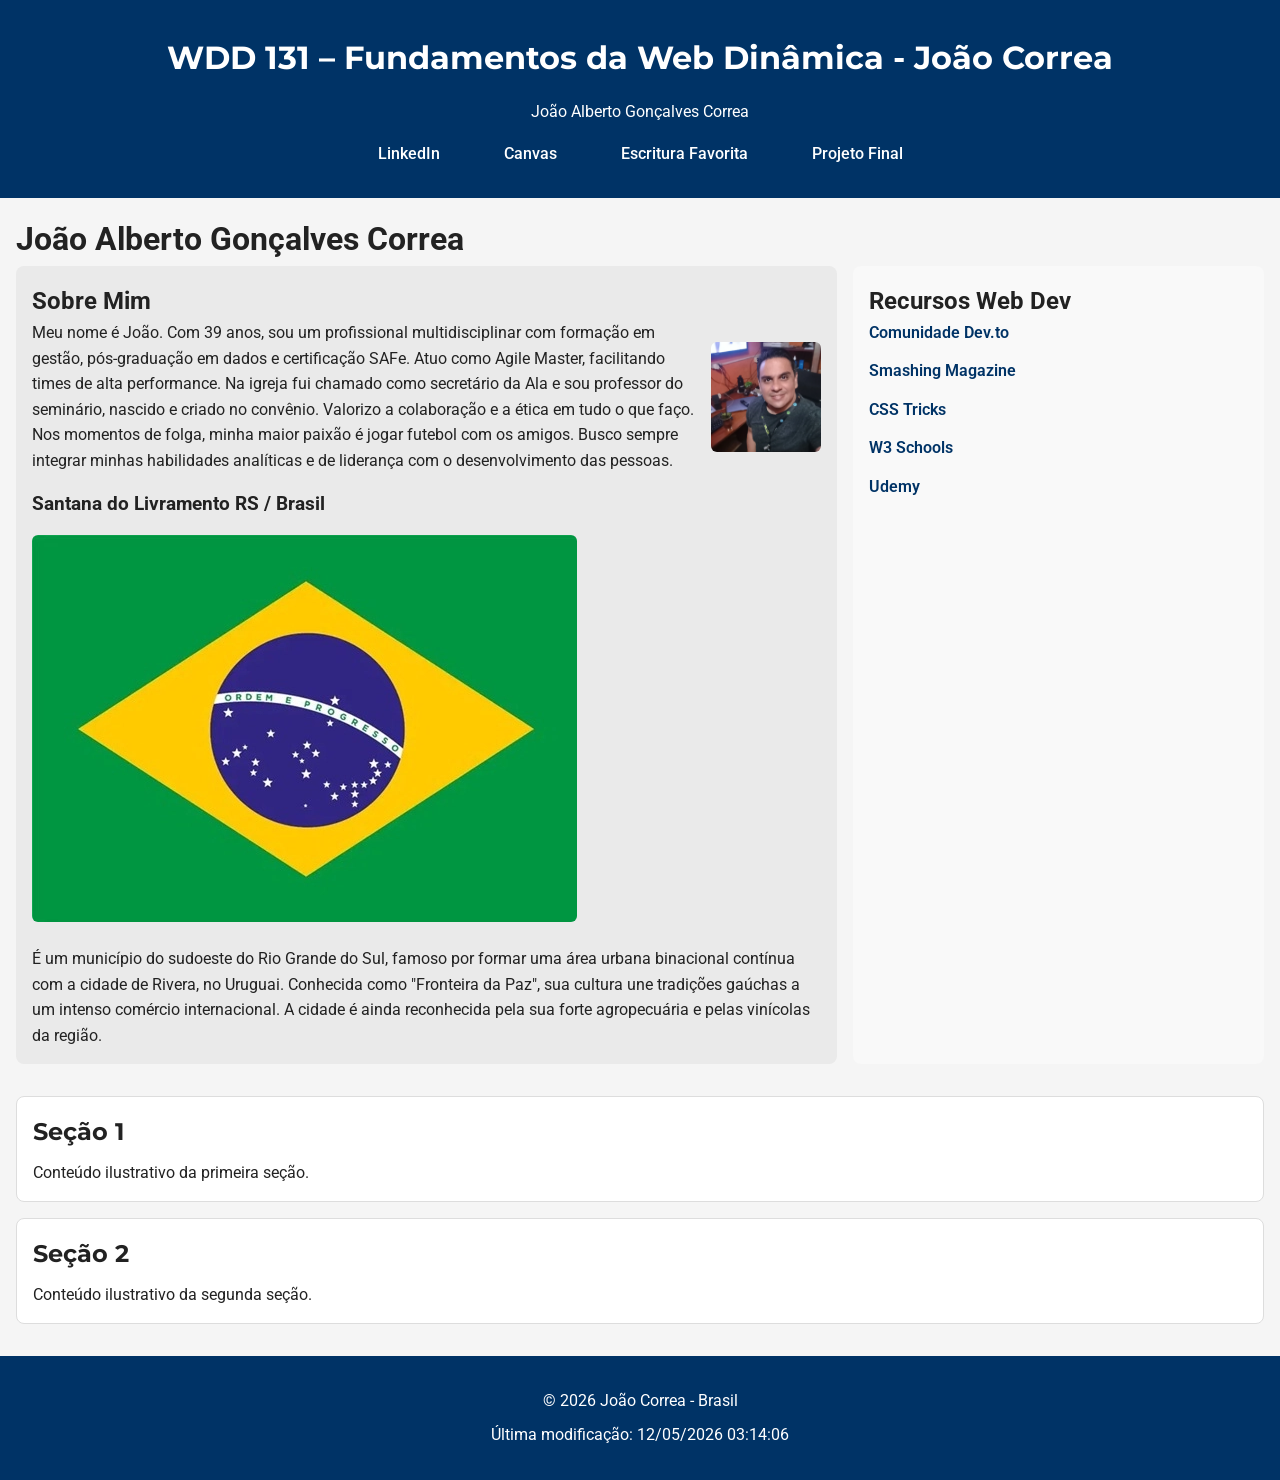
<file: index.html>
<!DOCTYPE html>
<html lang="pt-BR">
<head>
    <meta charset="UTF-8">
    <meta name="viewport" content="width=device-width, initial-scale=1.0">
    <title>WDD 131 – Fundamentos da Web Dinâmica - João Correa</title>
    <meta name="description" content="WDD 131 – Fundamentos da Web Dinâmica. João. Página com resumo, palavras-chave sobre HTML, CSS, JavaScript e fundamentos da web dinâmica.">
    <meta name="author" content="João Correa">

    <!-- Google Fonts (correto, sem @import) -->
    <link rel="preconnect" href="https://fonts.googleapis.com">
    <link rel="preconnect" href="https://fonts.gstatic.com" crossorigin>
    <link href="https://fonts.googleapis.com/css2?family=Montserrat:wght@400;700&family=Roboto:wght@300;400;700&display=swap" rel="stylesheet">

    <link rel="stylesheet" href="estilos/base.css">
    <script src="scripts/obterdatas.js" defer></script>
</head>
<body>
    <header>
        <h1>
            <span id="course-title">WDD 131 – Fundamentos da Web Dinâmica - João Correa</span>
        </h1>
        <span>João Alberto Gonçalves Correa</span>
        <nav>
            <ul>
                <li><a href="https://www.linkedin.com">LinkedIn</a></li>
                <li><a href="https://byupw.instructure.com/">Canvas</a></li>
                <li><a href="https://www.churchofjesuschrist.org/study/scriptures/bofm/1-ne/3?lang=por&id=p7#p7">Escritura Favorita</a></li>
                <li><a href="#">Projeto Final</a></li>
            </ul>
        </nav>
    </header>

    <main>
        <!-- único h1 dentro do main -->
        <h1>João Alberto Gonçalves Correa</h1>

        <div class="container">
            <!-- Coluna esquerda -->
            <aside class="sidebar-left">
                <h2>Sobre Mim</h2>
                <div class="perfil">
                    <p>Meu nome é João. Com 39 anos, sou um profissional multidisciplinar com formação em gestão, pós-graduação em dados e certificação SAFe.
                        Atuo como Agile Master, facilitando times de alta performance.
                        Na igreja fui chamado como secretário da Ala e sou professor do seminário, nascido e criado no convênio.
                        Valorizo a colaboração e a ética em tudo o que faço.
                        Nos momentos de folga, minha maior paixão é jogar futebol com os amigos.
                        Busco sempre integrar minhas habilidades analíticas e de liderança com o desenvolvimento das pessoas.</p>
                    <img src="imagens/joao.webp" alt="Foto de João">
                </div>

                <h3>Santana do Livramento RS / Brasil</h3>
                <img src="imagens/brasil.webp" alt="Bandeira do meu país">
                <p>É um município do sudoeste do Rio Grande do Sul, famoso por formar uma área urbana binacional contínua com a cidade de Rivera, no Uruguai.
                    Conhecida como "Fronteira da Paz", sua cultura une tradições gaúchas a um intenso comércio internacional.
                    A cidade é ainda reconhecida pela sua forte agropecuária e pelas vinícolas da região.</p>
            </aside>

            <!-- Coluna direita -->
            <aside class="sidebar-right">
                <h2>Recursos Web Dev</h2>
                <ul>
                    <li><a href="https://dev.to">Comunidade Dev.to</a></li>
                    <li><a href="https://www.smashingmagazine.com/">Smashing Magazine</a></li>
                    <li><a href="https://css-tricks.com/">CSS Tricks</a></li>
                    <li><a href="https://www.w3schools.com/">W3 Schools</a></li>
                    <li><a href="https://www.udemy.com/">Udemy</a></li>
                </ul>
            </aside>
        </div>

        <!-- Seções card exigidas pelo validador -->
        <section class="card">
            <h2>Seção 1</h2>
            <p>Conteúdo ilustrativo da primeira seção.</p>
        </section>

        <section class="card">
            <h2>Seção 2</h2>
            <p>Conteúdo ilustrativo da segunda seção.</p>
        </section>
    </main>

    <footer>
        <p>&copy; <span id="anoatual"></span> João Correa - Brasil</p>
        <p id="ultimaModificacao"></p>
    </footer>
</body>
</html>
</file>
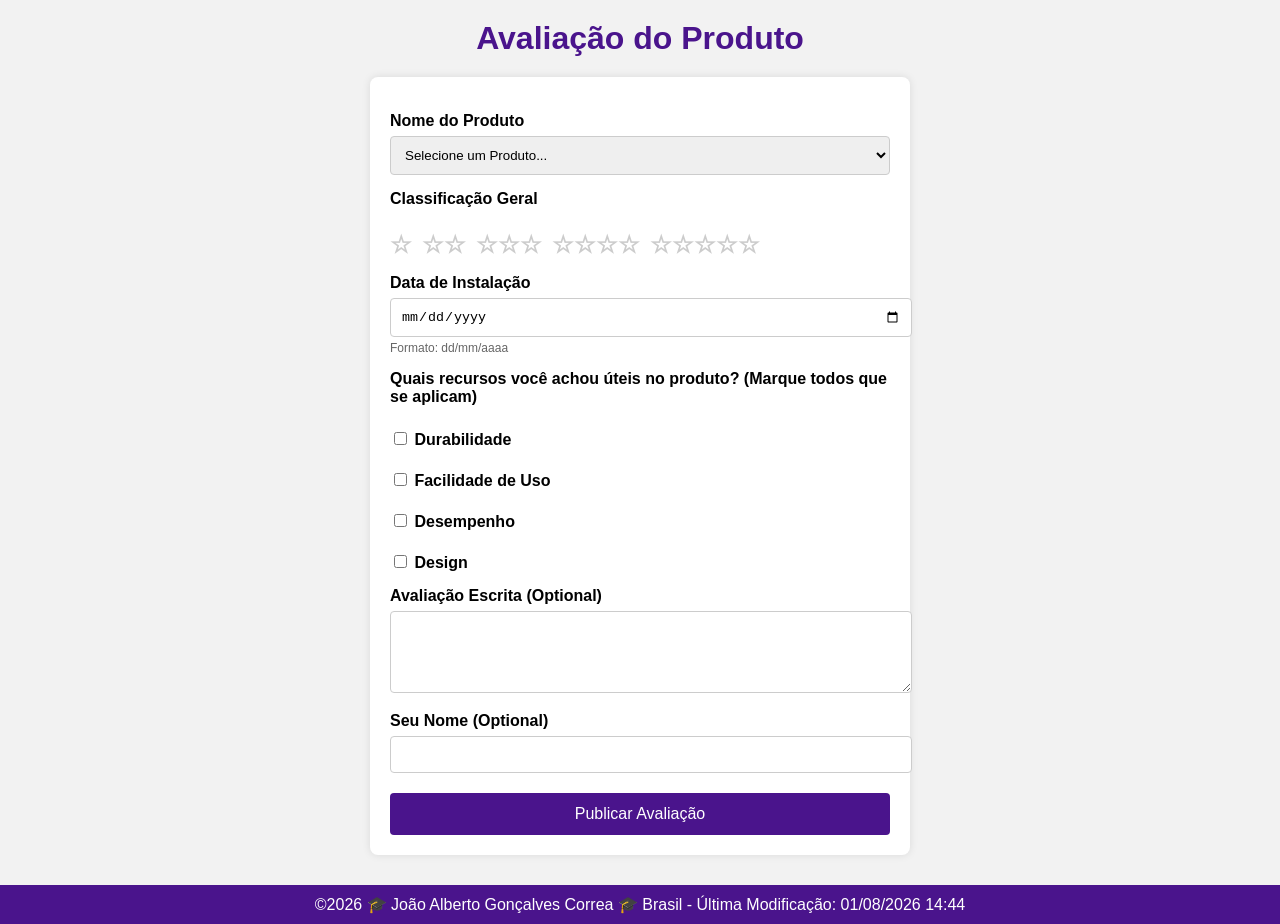
<file: formulario.html>
<!DOCTYPE html>
<html lang="pt-BR">
<head>
  <meta charset="UTF-8">
  <meta name="author" content="João Correa - Brasil">
  <meta name="viewport" content="width=device-width, initial-scale=1.0">
  <meta name="description" content="Formulário de Avaliação de Produto - envie sua opinião, classificação e recursos úteis.">
  <title>Avaliação do Produto</title>
  <link rel="stylesheet" href="estilos/style-formulario.css">
</head>
<body>
  <!-- Cabeçalho -->
  <header>
    <h1>Avaliação do Produto</h1>
  </header>

  <!-- Conteúdo principal -->
  <main>
    <form method="get" action="avaliacao.html">
      
      <!-- Select -->
      <label for="produto">Nome do Produto</label>
      <select id="produto" name="produto" required>
        <option value="" disabled selected>Selecione um Produto...</option>
      </select>

      <!-- Radios -->
      <label>Classificação Geral</label>
      <div class="stars">
        <input type="radio" id="estrela1" name="classificacao" value="1" required>
        <label for="estrela1">☆</label>
        <input type="radio" id="estrela2" name="classificacao" value="2" required>
        <label for="estrela2">☆☆</label>
        <input type="radio" id="estrela3" name="classificacao" value="3" required>
        <label for="estrela3">☆☆☆</label>
        <input type="radio" id="estrela4" name="classificacao" value="4" required>
        <label for="estrela4">☆☆☆☆</label>
        <input type="radio" id="estrela5" name="classificacao" value="5" required>
        <label for="estrela5">☆☆☆☆☆</label>
      </div>

      <!-- Data -->
      <label for="data">Data de Instalação</label>
      <input type="date" id="data" name="data" required>
      <span class="hint">Formato: dd/mm/aaaa</span>

      <!-- Checkboxes -->
      <label>Quais recursos você achou úteis no produto? (Marque todos que se aplicam)</label>
      <div class="checkbox-group">
        <label for="durabilidade"><input type="checkbox" id="durabilidade" name="recursos" value="Durabilidade"> Durabilidade</label>
        <label for="facilidade"><input type="checkbox" id="facilidade" name="recursos" value="Facilidade de Uso"> Facilidade de Uso</label>
        <label for="desempenho"><input type="checkbox" id="desempenho" name="recursos" value="Desempenho"> Desempenho</label>
        <label for="design"><input type="checkbox" id="design" name="recursos" value="Design"> Design</label>
      </div>

      <!-- Textarea -->
      <label for="avaliacao">Avaliação Escrita (Optional)</label>
      <textarea id="avaliacao" name="avaliacao" rows="4"></textarea>

      <!-- Nome -->
      <label for="usuario">Seu Nome (Optional)</label>
      <input type="text" id="usuario" name="usuario">

      <!-- Botão -->
      <input type="submit" value="Publicar Avaliação">
    </form>
  </main>

  <!-- Rodapé -->
  <footer>
    ©2026 🎓 João Alberto Gonçalves Correa 🎓 Brasil - Última Modificação: 01/08/2026 14:44
  </footer>

  <script src="scripts/script-formulario.js"></script>
</body>
</html>
</file>
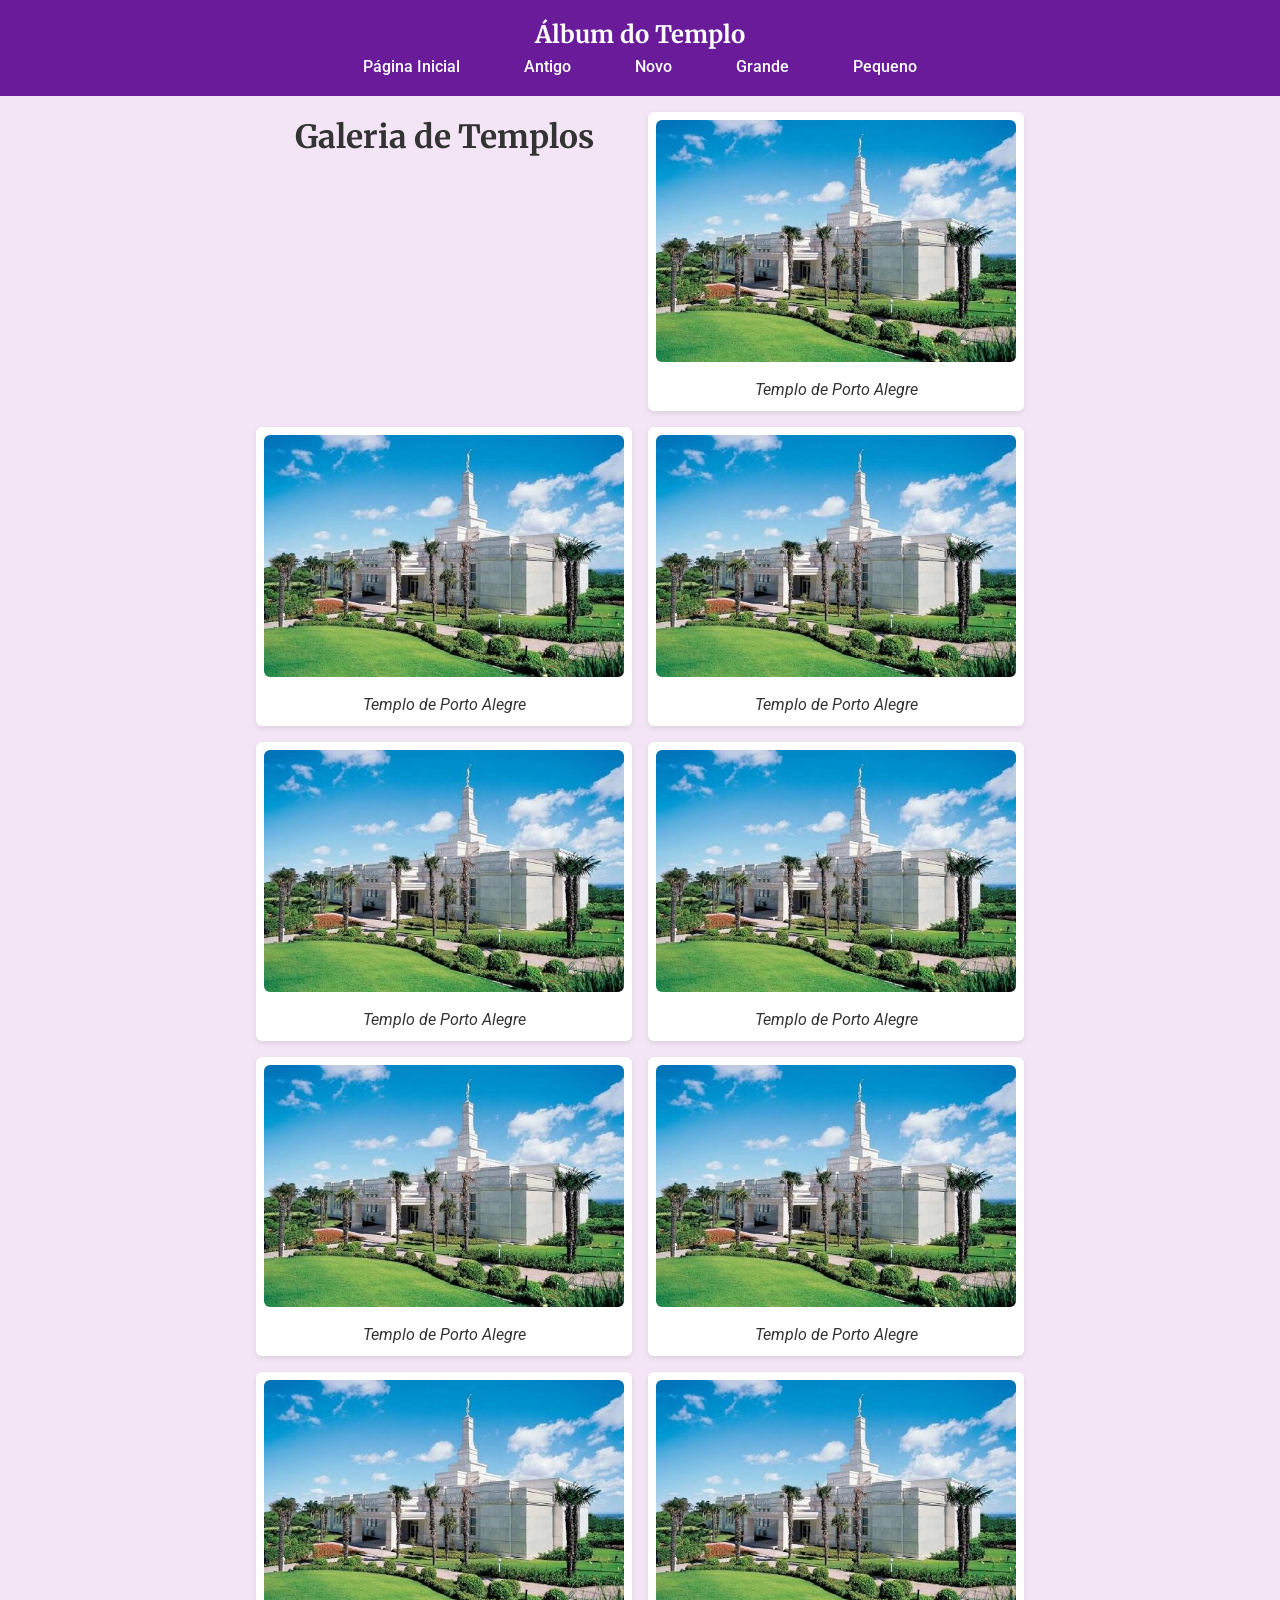
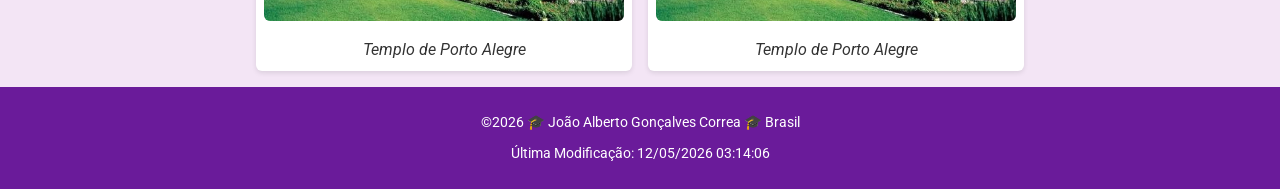
<file: templos.html>
<!DOCTYPE html>
<html lang="pt-BR">
<head>
  <meta charset="UTF-8">
  <meta name="viewport" content="width=device-width, initial-scale=1.0">
  <title>Álbum do Templo</title>

  <meta name="description" content="Álbum do Templo - Galeria de templos de Porto Alegre com design responsivo e moderno.">
  <meta name="author" content="João Alberto Gonçalves Correa">

  <!-- CSS obrigatório -->
<link rel="stylesheet" href="estilos/base.css">
<link rel="stylesheet" href="semana01/estilos/layout.css">
<link rel="stylesheet" href="estilos/templos.css">
<link rel="stylesheet" href="estilos/templos-grande.css">


  <!-- Google Fonts -->
  <link rel="preconnect" href="https://fonts.googleapis.com">
  <link rel="preconnect" href="https://fonts.gstatic.com" crossorigin>
  <link href="https://fonts.googleapis.com/css2?family=Roboto:wght@400;700&family=Merriweather:wght@400;700&display=swap" rel="stylesheet">
  
  <script src="scripts/templos.js" defer></script>
</head>
<body>
  <header>
    <h2>Álbum do Templo</h2>
    <nav>
    <ul>
    <li><a href="index.html">Página Inicial</a></li>
    <li><a href="#">Antigo</a></li>
    <li><a href="#">Novo</a></li>
    <li><a href="#">Grande</a></li>
    <li><a href="#">Pequeno</a></li>
</ul>
</nav>
  </header>

  <main>
    <h1>Galeria de Templos</h1>
    
    <figure>
      <img src="imagens/templopoa.webp" alt="Templo Porto Alegre">
      <figcaption>Templo de Porto Alegre</figcaption>
    </figure>
    <figure>
      <img src="imagens/templopoa.webp" alt="Templo Porto Alegre">
      <figcaption>Templo de Porto Alegre</figcaption>
    </figure>
    <figure>
      <img src="imagens/templopoa.webp" alt="Templo Porto Alegre">
      <figcaption>Templo de Porto Alegre</figcaption>
    </figure>
    <figure>
      <img src="imagens/templopoa.webp" alt="Templo Porto Alegre">
      <figcaption>Templo de Porto Alegre</figcaption>
    </figure>
    <figure>
      <img src="imagens/templopoa.webp" alt="Templo Porto Alegre">
      <figcaption>Templo de Porto Alegre</figcaption>
    </figure>
    <figure>
      <img src="imagens/templopoa.webp" alt="Templo Porto Alegre">
      <figcaption>Templo de Porto Alegre</figcaption>
    </figure>
    <figure>
      <img src="imagens/templopoa.webp" alt="Templo Porto Alegre">
      <figcaption>Templo de Porto Alegre</figcaption>
    </figure>
    <figure>
      <img src="imagens/templopoa.webp" alt="Templo Porto Alegre">
      <figcaption>Templo de Porto Alegre</figcaption>
    </figure>
    <figure>
      <img src="imagens/templopoa.webp" alt="Templo Porto Alegre">
      <figcaption>Templo de Porto Alegre</figcaption>
    </figure>
  </main>

  <footer>

  </footer>
</body>
</html>
</file>
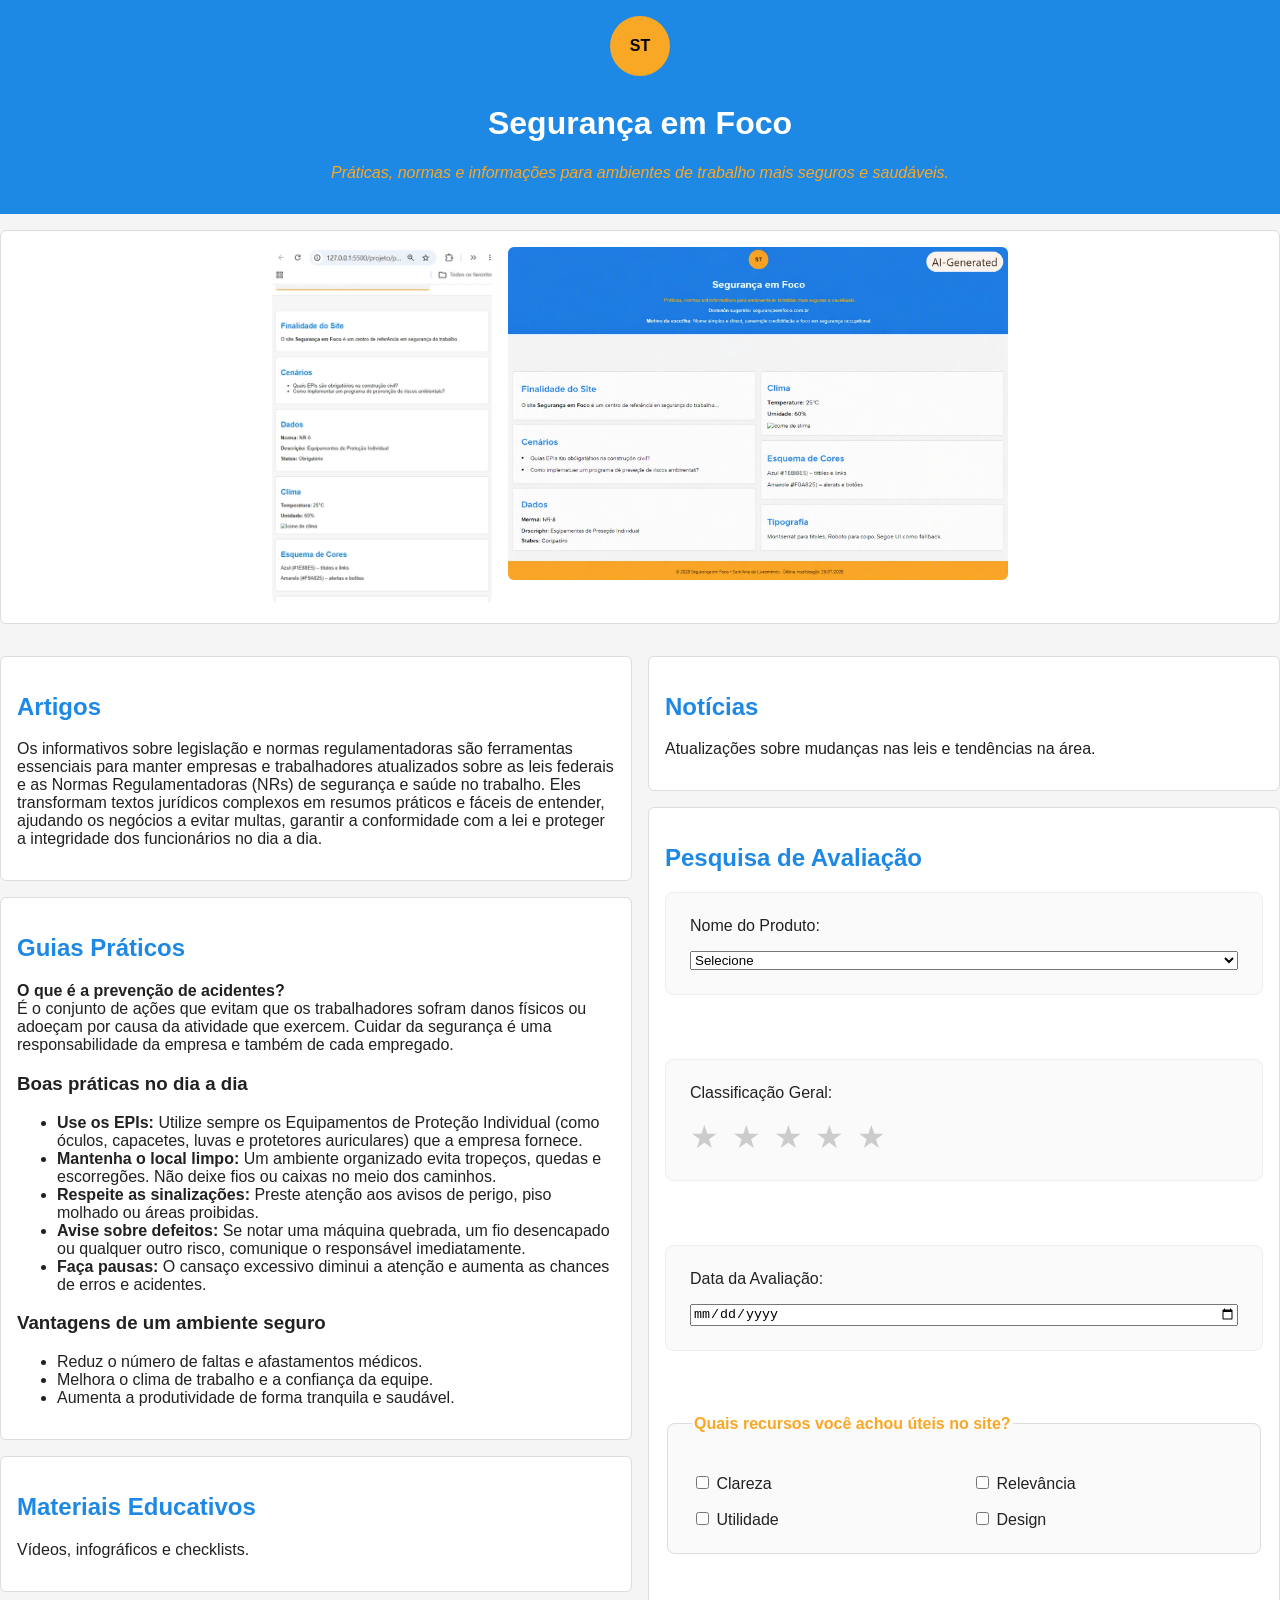
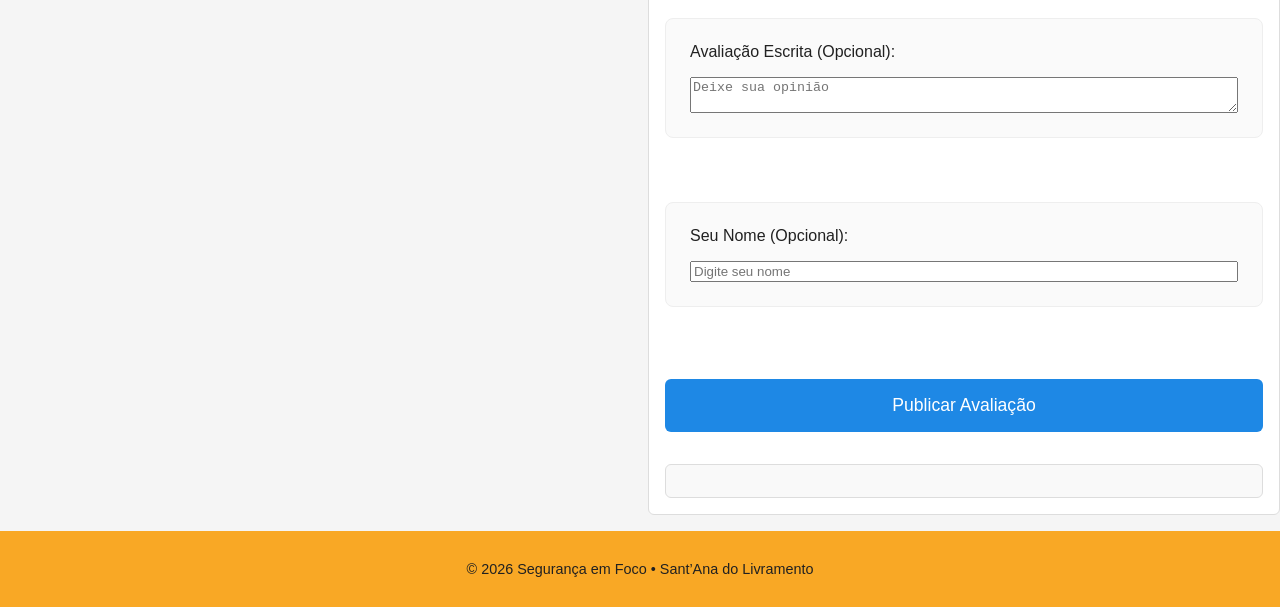
<file: projeto/planejamentodosite.html>
<!DOCTYPE html>
<html lang="pt-BR">
<head>
  <meta charset="UTF-8">
  <title>Segurança em Foco</title>
  <link rel="stylesheet" href="estilos/seguranca.css">
  <link rel="stylesheet" href="estilos/seguranca-responsivo.css">
</head>
<body>

  <!-- Cabeçalho -->
  <header>
    <div class="logo">ST</div>
    <h1>Segurança em Foco</h1>
    <p class="tagline">Práticas, normas e informações para ambientes de trabalho mais seguros e saudáveis.</p>
  </header>

  <!-- Imagens -->
  <section class="imagens-lado-a-lado">
    <div class="imagem-pequena">
      <img src="imagem/imagem-pequena.webp" alt="Imagem ilustrativa pequena">
    </div>
    <div class="imagem-grande">
      <img src="imagem/imagem-grande.webp" alt="Imagem ilustrativa grande">
    </div>
  </section>

  <!-- Layout principal -->
  <main class="layout-desktop">
    <div class="coluna-esquerda">
      <section>
        <h2>Artigos</h2>
        <p>Os informativos sobre legislação e normas regulamentadoras são ferramentas essenciais para manter empresas e trabalhadores atualizados sobre as leis federais e as Normas Regulamentadoras (NRs) de segurança e saúde no trabalho.
          Eles transformam textos jurídicos complexos em resumos práticos e fáceis de entender, ajudando os negócios a evitar multas, garantir a conformidade com a lei e proteger a integridade dos funcionários no dia a dia.</p>
      </section>

      <section>
        <h2>Guias Práticos</h2>
        <p><strong>O que é a prevenção de acidentes?</strong><br>
        É o conjunto de ações que evitam que os trabalhadores sofram danos físicos ou adoeçam por causa da atividade que exercem. Cuidar da segurança é uma responsabilidade da empresa e também de cada empregado.</p>

        <h3>Boas práticas no dia a dia</h3>
        <ul>
        <li><strong>Use os EPIs:</strong> Utilize sempre os Equipamentos de Proteção Individual (como óculos, capacetes, luvas e protetores auriculares) que a empresa fornece.</li>
        <li><strong>Mantenha o local limpo:</strong> Um ambiente organizado evita tropeços, quedas e escorregões. Não deixe fios ou caixas no meio dos caminhos.</li>
        <li><strong>Respeite as sinalizações:</strong> Preste atenção aos avisos de perigo, piso molhado ou áreas proibidas.</li>
        <li><strong>Avise sobre defeitos:</strong> Se notar uma máquina quebrada, um fio desencapado ou qualquer outro risco, comunique o responsável imediatamente.</li>
        <li><strong>Faça pausas:</strong> O cansaço excessivo diminui a atenção e aumenta as chances de erros e acidentes.</li>
      </ul>

        <h3>Vantagens de um ambiente seguro</h3>
      <ul>
        <li>Reduz o número de faltas e afastamentos médicos.</li>
        <li>Melhora o clima de trabalho e a confiança da equipe.</li>
        <li>Aumenta a produtividade de forma tranquila e saudável.</li>
      </ul>
      </section>

      <section>
        <h2>Materiais Educativos</h2>
        <p>Vídeos, infográficos e checklists.</p>
      </section>
    </div>

    <div class="coluna-direita">
      <section>
        <h2>Notícias</h2>
        <p>Atualizações sobre mudanças nas leis e tendências na área.</p>
      </section>

      <section class="avaliacao">
      <h2>Pesquisa de Avaliação</h2>
  <form id="formPesquisa" class="formulario">
    <div class="bloco">
      <label for="produto">Nome do Produto:</label>
      <select id="produto" required>
        <option value="">Selecione</option>
        <option value="site">Site Segurança em Foco</option>
        <option value="artigos">Artigos Informativos</option>
        <option value="guias">Guias Práticos</option>
        <option value="materiais">Materiais Educativos</option>
      </select>
    </div>

    <div class="bloco">
      <label for="classificacao">Classificação Geral:</label>
      <div class="estrelas">
        <input type="radio" id="estrela5" name="classificacao" value="5"><label for="estrela5">★</label>
        <input type="radio" id="estrela4" name="classificacao" value="4"><label for="estrela4">★</label>
        <input type="radio" id="estrela3" name="classificacao" value="3"><label for="estrela3">★</label>
        <input type="radio" id="estrela2" name="classificacao" value="2"><label for="estrela2">★</label>
        <input type="radio" id="estrela1" name="classificacao" value="1"><label for="estrela1">★</label>
      </div>
    </div>

      <div class="bloco">
        <label for="data">Data da Avaliação:</label>
        <input type="date" id="data" required>
      </div>

    <fieldset class="bloco">
      <legend>Quais recursos você achou úteis no site?</legend>
      <div class="checkboxes">
        <label><input type="checkbox" value="Clareza"> Clareza</label>
        <label><input type="checkbox" value="Relevância"> Relevância</label>
        <label><input type="checkbox" value="Utilidade"> Utilidade</label>
        <label><input type="checkbox" value="Design"> Design</label>
      </div>
    </fieldset>

      <div class="bloco">
        <label for="comentario">Avaliação Escrita (Opcional):</label>
        <textarea id="comentario" placeholder="Deixe sua opinião"></textarea>
      </div>

      <div class="bloco">
        <label for="nome">Seu Nome (Opcional):</label>
        <input type="text" id="nome" placeholder="Digite seu nome">
      </div>

        <button type="submit" class="botao">Publicar Avaliação</button>
      </form>

      <div id="resultado" class="resultado"></div>
      </section>
    </div>
  </main>

  <!-- Rodapé -->
  <footer>
    <p>© 2026 Segurança em Foco • Sant’Ana do Livramento</p>
  </footer>

  <script src="scripts/seguranca.js"></script>
</body>
</html>
</file>
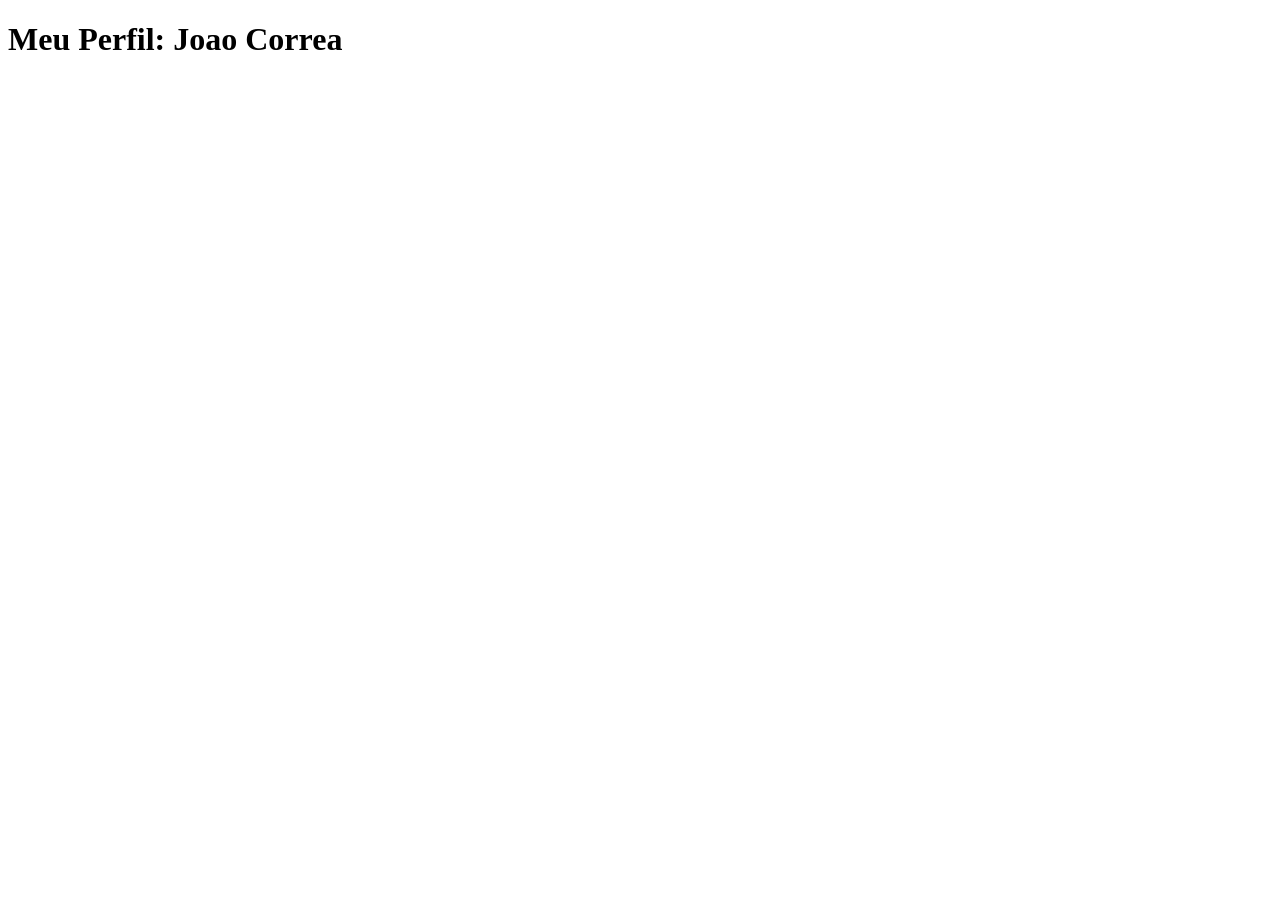
<file: semana01/perfil.html>
<!DOCTYPE html>
<html lang="en">
<head>
    <meta charset="UTF-8">
    <meta name="viewport" content="width=device-width, initial-scale=1.0">
    <title>Document</title>
</head>
<body>
    <h1>Meu Perfil: Joao Correa</h1>
</body>
</html>
</file>
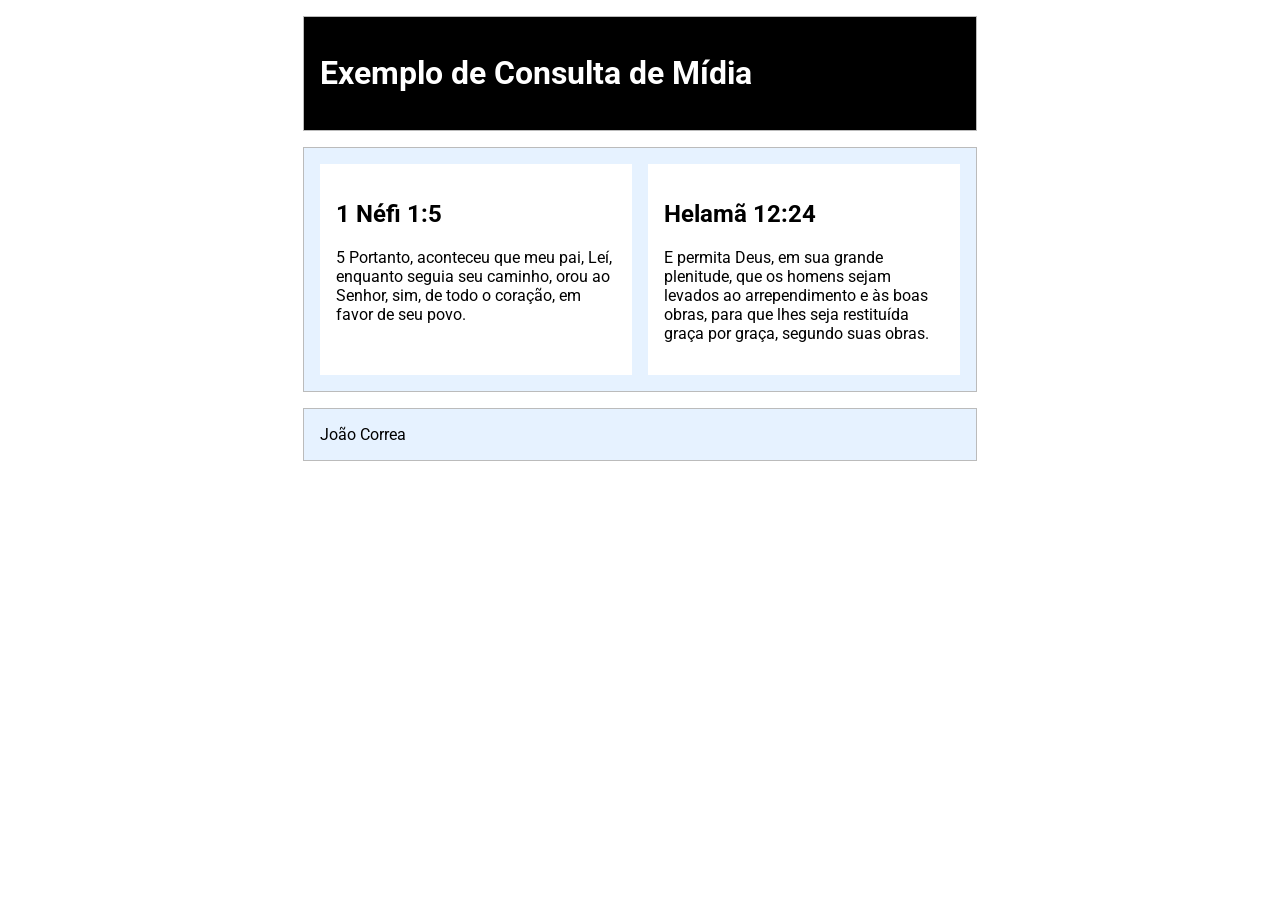
<file: semana02/consulta-de-midia.html>
<!DOCTYPE html>
<html lang="pt-BR">
<head>
  <meta charset="utf-8">
  <meta name="viewport" content="width=device-width, initial-scale=1.0">
  <title>WDD 131 – Exemplo Consulta de Mídia</title>
  <meta name="description" content="Página de exemplo da atividade de aprendizagem sobre consulta de mídia.">
  <meta name="author" content="João Correa">
  <link rel="preconnect" href="https://fonts.googleapis.com">
  <link rel="preconnect" href="https://fonts.gstatic.com" crossorigin>
  <link href="https://fonts.googleapis.com/css2?family=Roboto&display=swap" rel="stylesheet">
  <link rel="stylesheet" href="estilos/consulta-de-midia.css">
  <link rel="stylesheet" href="estilos/consulta-de-midia-grande.css">
</head>
<body>
  <header>
    <h1>Exemplo de Consulta de Mídia</h1>
  </header>
  <main>
    <section>
      <h2>1 Néfi 1:5</h2>
      <p>5 Portanto, aconteceu que meu pai, Leí, enquanto seguia seu caminho, orou ao Senhor, sim, de todo o coração, em favor de seu povo.</p>
    </section>
    <section>
      <h2>Helamã 12:24</h2>
      <p>E permita Deus, em sua grande plenitude, que os homens sejam levados ao arrependimento e às boas obras, para que lhes seja restituída graça por graça, segundo suas obras.</p>
    </section>
  </main>
  <footer>
    João Correa
  </footer>
</body>
</html>
</file>
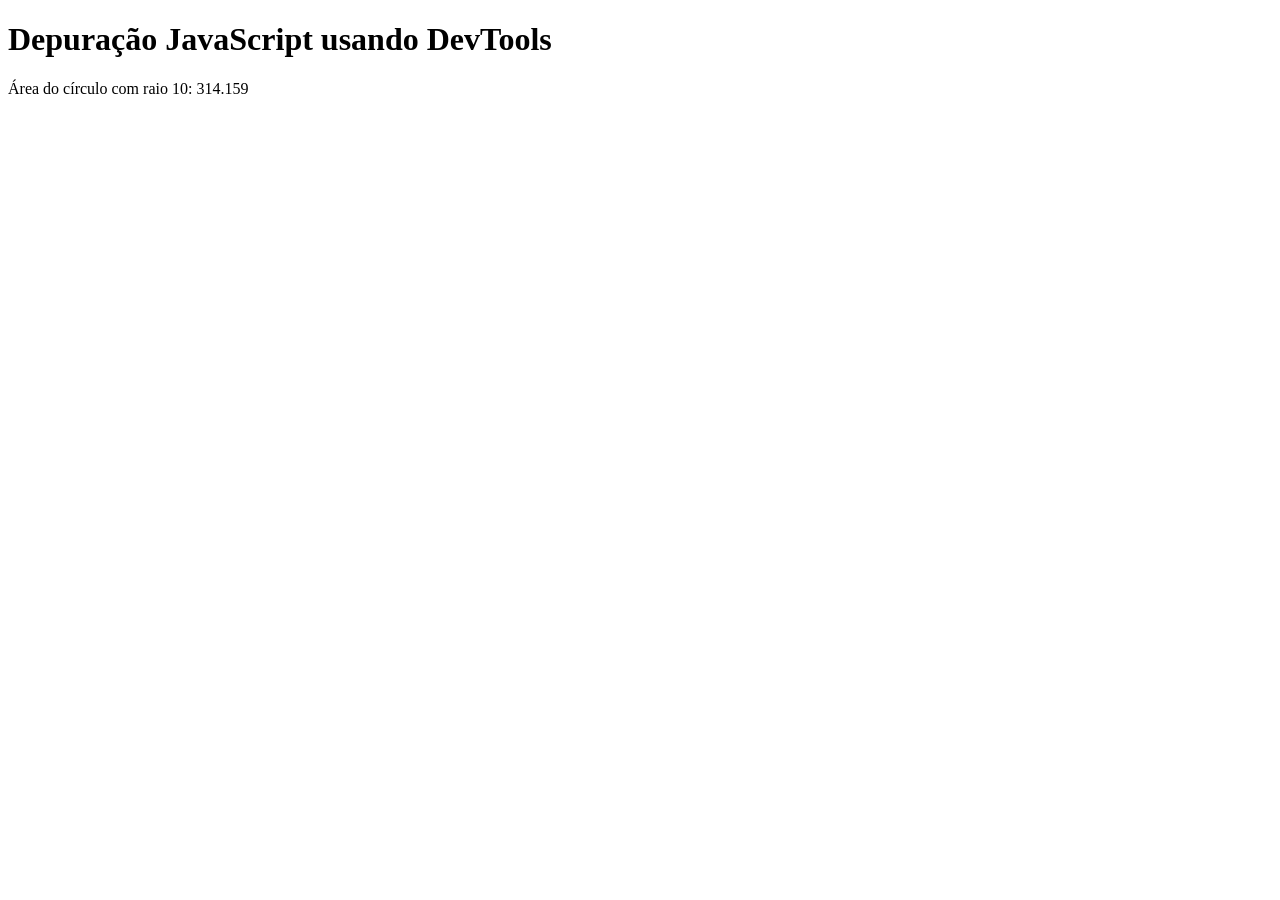
<file: semana02/depuracao.html>
<!DOCTYPE html>
<html lang="en">
<head>
    <meta charset="UTF-8">
    <meta name="viewport" content="width=device-width, initial-scale=1.0">
    <title>Depuração</title>

    <script src="scripts/depuracao.js" defer></script>
</head>
<body>

    <h1>Depuração JavaScript usando DevTools</h1>

    <p>Área do círculo com raio <span id="raio"></span>: 
        <span id="area"></span>
    </p>

</body>
</html>
</file>
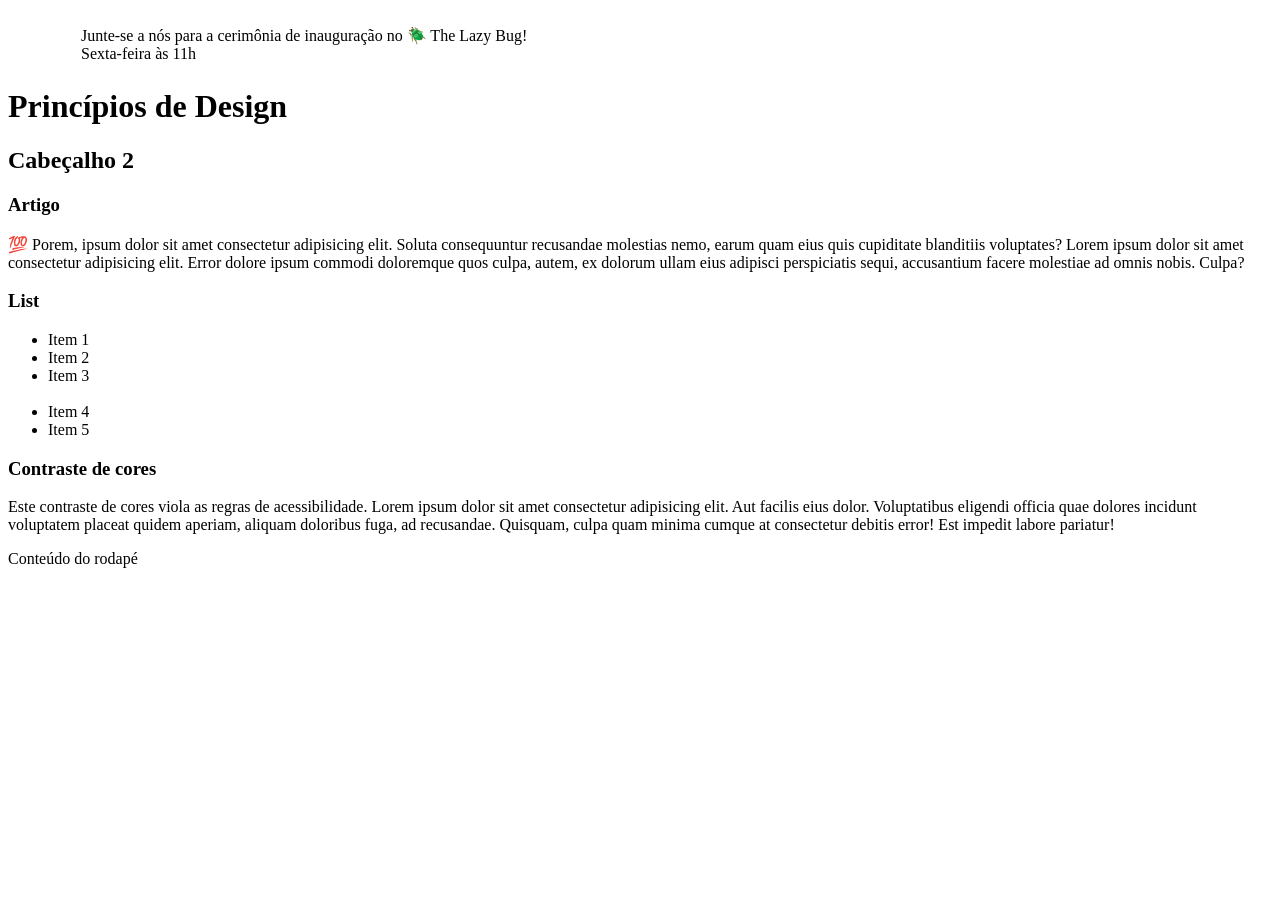
<file: semana03/design.html>
<!DOCTYPE html>
<html lang="en">
<head>
    <meta charset="UTF-8">
    <meta name="viewport" content="width=device-width, initial-scale=1.0">
    <title>Document</title>
</head>
<body>
    <header>
	<marquee behavior="alternate" direction="right"><br>Junte-se a nós para a cerimônia de inauguração no 🪲 The Lazy Bug!<br>Sexta-feira às 11h</marquee>
	<h1>Princípios de Design</h1>
</header>
<main>
	<h2>Cabeçalho 2</h2>
	<section>
		<h3>Artigo</h3>
		<article>
			<p>💯 Porem, ipsum dolor sit amet consectetur adipisicing elit. Soluta consequuntur recusandae molestias nemo, earum quam eius quis cupiditate blanditiis voluptates? Lorem ipsum dolor sit amet consectetur adipisicing elit. Error dolore ipsum commodi doloremque quos culpa, autem, ex dolorum ullam eius adipisci perspiciatis sequi, accusantium facere molestiae ad omnis nobis. Culpa?</p>
		</article>
	</section>
	<section>
		<h3>List</h3>
		<ul>
			<li>Item 1</li>
			<li>Item 2</li>
			<li>Item 3<br><br></li>
			<li>Item 4</li>
			<li>Item 5</li>
		</ul>
	</section>
	<div class="callout">
		<h3>Contraste de cores</h3>
		<p>Este contraste de cores viola as regras de acessibilidade. Lorem ipsum dolor sit amet consectetur adipisicing elit. Aut facilis eius dolor. Voluptatibus eligendi officia quae dolores incidunt voluptatem placeat quidem aperiam, aliquam doloribus fuga, ad recusandae. Quisquam, culpa quam minima cumque at consectetur debitis error! Est impedit labore pariatur!</p>
	</div>
</main>
<footer>
	Conteúdo do rodapé
</footer>

</body>
</html>
</file>
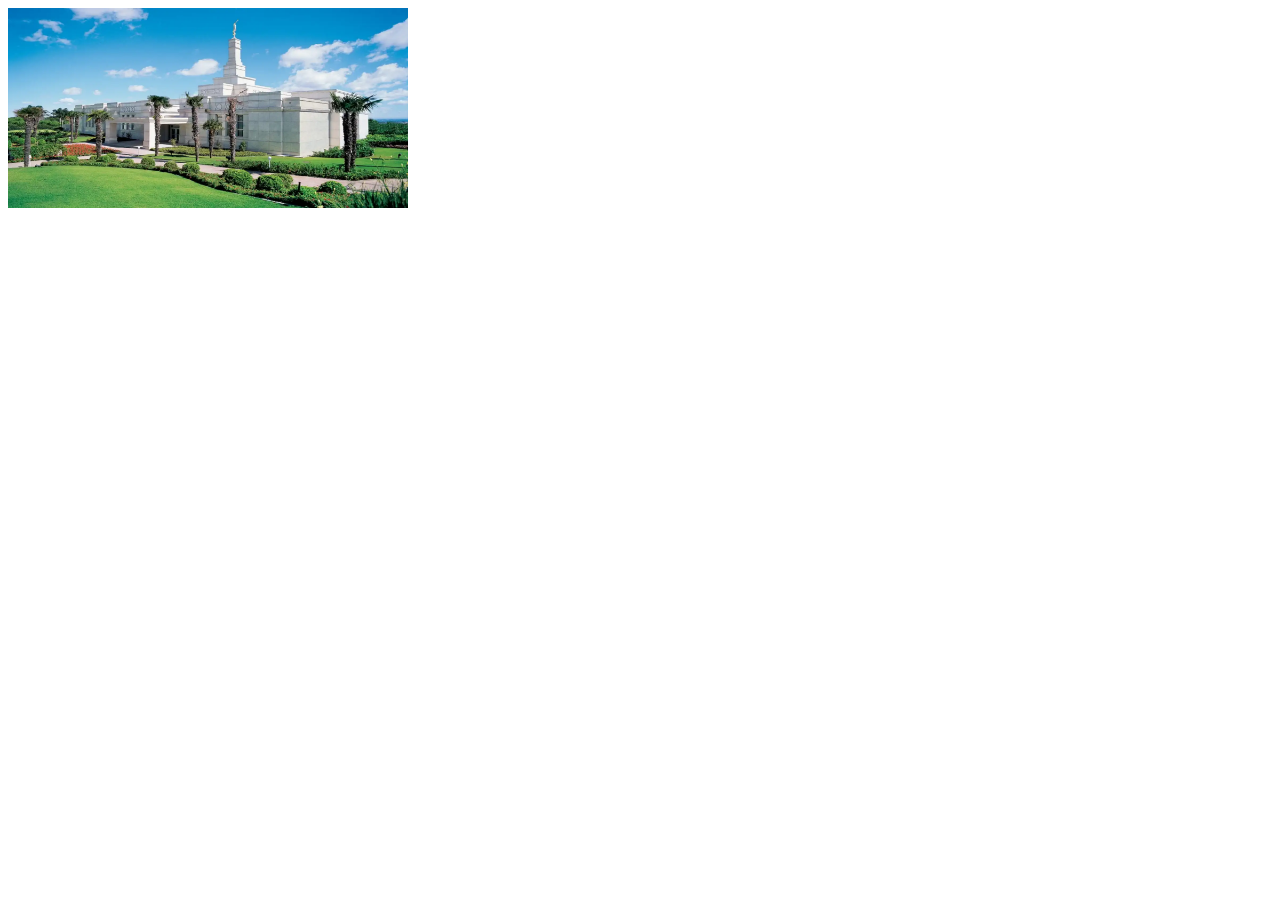
<file: semana03/imagens-responsivas.html>
<!DOCTYPE html>
<html lang="pt-BR">
<head>
    <meta charset="UTF-8">
    <meta name="viewport" content="width=device-width, initial-scale=1.0">
    <title>Imagens Responsivas</title>
</head>
<body>

    <main>
        <div class="principal">
            <picture>
                <source srcset="imagens/principal-grande.webp" media="(min-width: 1000px)">
                <source srcset="imagens/principal-media.webp" media="(min-width: 550px)">
                <img src="imagens/principal-pequena.webp" alt="Templo de Orem Utah" width="400" height="200">
            </picture>
        </div>
    </main>

</body>
</html>
</file>
<file: estilos/base.css>
/* ================================
   RESET
   ================================ */
* {
    margin: 0;
    padding: 0;
    box-sizing: border-box;
}

body {
    display: flex;
    flex-direction: column;
    min-height: 100vh;
    font-family: 'Roboto', sans-serif;
    background-color: #f5f5f5;
    color: #222;
    line-height: 1.6;
}

/* ================================
   HEADER
   ================================ */
header {
    background-color: #003366;
    color: white;
    padding: 2rem 1rem;
    text-align: center;
}

header h1 {
    font-family: 'Montserrat', sans-serif;
    font-size: 2rem;
    margin-bottom: 1rem;
}

header span {
    display: block;
    margin-bottom: 1rem;
}

/* ================================
   NAVEGAÇÃO
   ================================ */
nav ul {
    list-style: none;
    display: flex;
    justify-content: center;
    gap: 2rem;
}

nav a {
    text-decoration: none;
    color: white;
    font-weight: 500;
    padding: 0.5rem 1rem;
    transition: all 0.3s ease;
    border-radius: 5px;
}

nav a:hover {
    background-color: #ffffff;
    color: #003366;
    transform: scale(1.05);
}

/* ================================
   MAIN
   ================================ */
main {
    flex: 1;
    padding: 1rem;
}

/* ================================
   CONTAINER PRINCIPAL (GRID)
   ================================ */
.container {
    display: grid; /* uso de CSS Grid */
    grid-template-columns: 2fr 1fr;
    gap: 1rem;
    margin-bottom: 2rem;
}

/* ================================
   COLUNA ESQUERDA — SOBRE MIM
   ================================ */
.sidebar-left {
    background-color: #eaeaea;
    padding: 1rem;
    border-radius: 8px;
}

/* Imagem à direita do texto */
.perfil {
    display: flex;
    align-items: center;
    justify-content: space-between; /* texto à esquerda, imagem à direita */
    gap: 1rem;
    margin-bottom: 1rem;
}

.perfil img {
    width: 110px;
    height: 110px;
    border-radius: 50%;
    object-fit: cover;
}

.perfil p {
    flex: 1;
    font-size: 1rem;
}

/* Imagem da bandeira */
.sidebar-left img {
    max-width: 100%;
    border-radius: 6px;
    margin: 1rem 0;
}

/* ================================
   COLUNA DIREITA — RECURSOS WEB DEV
   ================================ */
.sidebar-right {
    background-color: #f9f9f9;
    padding: 1rem;
    border-radius: 8px;
}

.sidebar-right ul {
    list-style: none;
    padding-left: 0;
}

.sidebar-right li {
    margin-bottom: 0.8rem;
}

.sidebar-right a {
    color: #003366;
    font-weight: 600;
    text-decoration: none;
}

.sidebar-right a:hover {
    text-decoration: underline;
}

/* ================================
   SEÇÕES CARD
   ================================ */
.card {
    background-color: #ffffff;
    border: 1px solid #ddd;
    border-radius: 8px;
    padding: 1rem;
    margin-bottom: 1rem;
}

.card h2 {
    font-family: 'Montserrat', sans-serif;
    margin-bottom: 0.5rem;
}

/* ================================
   FOOTER
   ================================ */
footer {
    background-color: #003366;
    color: white;
    text-align: center;
    padding: 1.5rem;
    margin-top: auto;
}

footer p {
    margin: 0.5rem 0;
}

/* ================================
   RESPONSIVIDADE
   ================================ */
@media (max-width: 768px) {
    .container {
        grid-template-columns: 1fr; /* colunas empilhadas */
    }

    .perfil {
        flex-direction: column;
        text-align: center;
    }

    .perfil img {
        width: 140px;
        height: 140px;
    }
}
</file>
<file: estilos/style-formulario.css>
body {
  font-family: Arial, sans-serif;
  background-color: #f2f2f2;
  margin: 0;
  padding: 0;
}

header h1 {
  text-align: center;
  color: #4a148c;
  margin: 20px 0;
}

form {
  width: 500px;
  margin: 0 auto;
  padding: 20px;
  background: #fff;
  border-radius: 8px;
  box-shadow: 0 0 8px rgba(0,0,0,0.1);
}

label {
  display: block;
  margin-top: 15px;
  font-weight: bold;
}

select, input[type="date"], input[type="text"], textarea {
  width: 100%;
  padding: 10px;
  margin-top: 6px;
  border: 1px solid #ccc;
  border-radius: 4px;
}

.hint {
  font-size: 12px;
  color: #666;
  display: block;
  margin-top: 4px;
}

.stars {
  display: flex;
  gap: 10px;
  margin-top: 8px;
}

.stars input {
  display: none;
}

.stars label {
  font-size: 24px;
  cursor: pointer;
  color: #ccc;
}

.stars input:checked + label {
  color: gold;
}

.checkbox-group {
  display: flex;
  flex-direction: column;
  gap: 6px;
  margin-top: 8px;
}

input[type="submit"] {
  display: block;
  width: 100%;
  background-color: #4a148c;
  color: #fff;
  border: none;
  cursor: pointer;
  margin-top: 20px;
  padding: 12px;
  font-size: 16px;
  border-radius: 4px;
}

input[type="submit"]:hover {
  background-color: #6a1b9a;
}

footer {
  background-color: #4a148c;
  color: #fff;
  text-align: center;
  padding: 10px;
  margin-top: 30px;
}

/* Responsividade */
@media (max-width: 600px) {
  form {
    width: 90%;
    padding: 15px;
  }

  header h1 {
    font-size: 22px;
    margin: 15px 0;
  }

  .stars label {
    font-size: 20px;
  }

  input[type="submit"] {
    font-size: 14px;
    padding: 10px;
  }

  footer {
    font-size: 12px;
    padding: 8px;
  }
}
</file>
<file: semana01/estilos/layout.css>
/* Definições globais */
* {
  margin: 0;
  padding: 0;
  box-sizing: border-box;
}

body {
  display: grid;
  grid-template-areas:
    "header"
    "main"
    "footer";
  grid-template-rows: auto 1fr auto;
  min-height: 100vh;
  font-family: 'Segoe UI', Tahoma, Geneva, Verdana, sans-serif;
  background-color: #f4f4f9;
  color: #333;
}

/* Cabeçalho */
header {
  grid-area: header;
  background-color: #2c3e50;
  color: #fff;
  padding: 1rem;
}

header h1 {
  margin-bottom: 0.5rem;
}

/* Navegação com Flexbox */
nav ul {
  display: flex;
  gap: 1rem;
  list-style: none;
}

nav a {
  text-decoration: none;
  color: #ecf0f1;
  font-weight: bold;
}

nav a:hover {
  color: #1abc9c;
}

/* Conteúdo principal */
main {
  grid-area: main;
  display: grid;
  grid-template-columns: 2fr 1fr;
  gap: 1rem;
  padding: 1rem;
}

section {
  background-color: #fff;
  padding: 1rem;
  border-radius: 5px;
}

aside {
  background-color: #eaeaea;
  padding: 1rem;
  border-radius: 5px;
}

/* Rodapé */
footer {
  grid-area: footer;
  background-color: #2c3e50;
  color: #fff;
  text-align: center;
  padding: 1rem;
}
</file>
<file: estilos/templos.css>
:root {
  --cor-primaria: #6a1b9a;
  --cor-secundaria: #f3e5f5;
  --cor-texto: #333;
  --cor-hover: #ab47bc;
}

/* Reset global */
* {
  margin: 0;
  padding: 0;
  box-sizing: border-box;
}

/* Body */
body {
  display: grid; /* escolha única */
  min-height: 100vh;
  font-family: 'Roboto', sans-serif;
  background-color: var(--cor-secundaria);
  color: var(--cor-texto);
}

/* Header */
header {
  background-color: var(--cor-primaria);
  color: white;
  padding: 1rem;
}

header h1, header h2 {
  margin: 0;
  font-family: 'Merriweather', serif;
}

/* Navegação */
nav ul {
  display: flex;
  flex-direction: column;
  gap: 1rem;
  list-style: none;
  padding: 0;
  margin: 0;
}

nav li {
  margin: 0.5rem 0;
}

nav a {
  text-decoration: none;
  color: white;
  font-weight: 500;
  padding: 0.5rem;
  transition: background-color 0.3s ease;
}

nav a:hover {
  background-color: var(--cor-hover);
  border-radius: 4px;
}

/* Ocultar links em inglês (para validação) */
.hidden {
  display: none;
}

/* Botão hambúrguer */
.hamburguer {
  background: none;
  border: none;
  color: white;
  font-size: 1.5rem;
  cursor: pointer;
  margin-bottom: 0.5rem;
}

/* Main */
main {
  padding: 1rem;
  display: grid;
  grid-template-columns: 1fr;
  gap: 1rem;
  max-width: 800px;
  margin: 0 auto;
}

main h1 {
  text-align: center;
  font-family: 'Merriweather', serif;
}

/* Galeria */
figure {
  background: white;
  padding: 0.5rem;
  border-radius: 6px;
  box-shadow: 0 2px 5px rgba(0,0,0,0.1);
}

figure img {
  width: 100%;
  border-radius: 6px;
}

figcaption {
  text-align: center;
  margin-top: 0.5rem;
  font-style: italic;
}

/* Footer */
footer {
  background-color: var(--cor-primaria);
  color: white;
  text-align: center;
  padding: 1rem;
  font-size: 0.9rem;
}
</file>
<file: estilos/templos-grande.css>
@media (min-width: 768px) {
  nav ul {
    flex-direction: row;
    justify-content: center;
  }

  nav li {
    margin: 0 1rem;
  }

  main {
    grid-template-columns: repeat(auto-fit, minmax(250px, 1fr));
  }
}
</file>
<file: projeto/estilos/seguranca.css>
:root {
  --cor-primaria: #1E88E5;
  --cor-secundaria: #F9A825;
  --cor-fundo: #F5F5F5;
  --cor-texto: #212121;
}

body {
  margin: 0;
  font-family: "Roboto", Arial, sans-serif;
  background-color: var(--cor-fundo);
  color: var(--cor-texto);
}

header {
  background-color: var(--cor-primaria);
  color: #fff;
  text-align: center;
  padding: 1rem;
}

.logo {
  width: 60px;
  height: 60px;
  border-radius: 50%;
  background: var(--cor-secundaria);
  display: inline-flex;
  align-items: center;
  justify-content: center;
  color: #000;
  font-weight: bold;
  margin-bottom: 0.5rem;
}

.tagline {
  font-style: italic;
  color: var(--cor-secundaria);
}

section {
  padding: 1rem;
  margin: 1rem 0;
  background-color: #fff;
  border: 1px solid #ddd;
  border-radius: 6px;
}

h2 {
  color: var(--cor-primaria);
  font-family: "Montserrat", sans-serif;
}

footer {
  background-color: var(--cor-secundaria);
  text-align: center;
  padding: 1rem;
  font-size: 0.9rem;
}

/* Formulário */
.formulario {
  display: flex;
  flex-direction: column;
  gap: 2.5rem; /* espaçamento maior entre blocos */
}

.bloco {
  display: flex;
  flex-direction: column;
  gap: 1rem; /* espaço entre label e input */
  padding: 1.5rem;
  background: #fafafa; /* fundo suave para destacar cada bloco */
  border: 1px solid #eee;
  border-radius: 8px;
}

.bloco + .bloco {
  margin-top: 1.5rem; /* separa visualmente os blocos */
}

fieldset.bloco {
  border: 1px solid #ddd;
  border-radius: 8px;
  padding: 1.5rem;
}

legend {
  font-weight: bold;
  color: var(--cor-secundaria);
  margin-bottom: 1rem;
}

.campo input, 
.campo select, 
.campo textarea {
  padding: 0.8rem;
  border: 1px solid #ccc;
  border-radius: 6px;
  font-size: 1rem;
}

.campo textarea {
  min-height: 120px;
  resize: vertical;
}

.checkboxes {
  display: grid;
  grid-template-columns: 1fr 1fr;
  gap: 1rem;
}

.estrelas {
  display: flex;
  gap: 0.8rem;
}

.estrelas input {
  display: none;
}

.estrelas label {
  font-size: 2rem;
  color: #ccc;
  cursor: pointer;
  transition: color 0.3s;
}

.estrelas input:checked ~ label,
.estrelas label:hover,
.estrelas label:hover ~ label {
  color: var(--cor-secundaria);
}

.botao {
  background: var(--cor-primaria);
  color: #fff;
  padding: 1rem;
  border: none;
  border-radius: 6px;
  font-size: 1.1rem;
  cursor: pointer;
  transition: background 0.3s;
  margin-top: 2rem; /* separa o botão dos campos */
}

.botao:hover {
  background: #1565c0;
}

.resultado {
  margin-top: 2rem;
  padding: 1rem;
  background: #f9f9f9;
  border-radius: 6px;
  border: 1px solid #ddd;
}
</file>
<file: projeto/estilos/seguranca-responsivo.css>
.imagens-lado-a-lado {
  display: flex;
  justify-content: center;
  gap: 1rem;
  margin: 1rem 0;
}

.imagem-pequena img {
  max-width: 220px;
  border-radius: 6px;
}

.imagem-grande img {
  max-width: 500px;
  border-radius: 6px;
}

@media (min-width: 768px) {
  .layout-desktop {
    display: grid;
    grid-template-columns: 1fr 1fr;
    gap: 1rem;
  }
}

@media (max-width: 767px) {
  .layout-desktop {
    display: block;
  }
  .imagens-lado-a-lado {
    flex-direction: column;
    align-items: center;
  }
}
</file>
<file: semana02/estilos/consulta-de-midia.css>
body {
  font-family: 'Roboto', sans-serif;
}

header, main, footer {
  max-width: 640px;
  margin: 1rem auto;
  border: 1px solid #bbb;
  padding: 1rem;
  background-color: #e6f2ff; /* azul claro */
}

main {
  display: grid;
  grid-template-columns: 1fr; /* apenas uma coluna */
  grid-gap: 1rem; /* espaçamento uniforme */
}

section {
  padding: 1rem;
  background-color: #fff; /* fundo branco para destacar */
}
</file>
<file: semana02/estilos/consulta-de-midia-grande.css>
@media screen and (min-width: 500px) {
  header {
    background-color: #000; /* fundo preto */
    color: #fff; /* texto branco */
  }

  main {
    grid-template-columns: 1fr 1fr; /* duas colunas iguais */
  }
}
</file>
